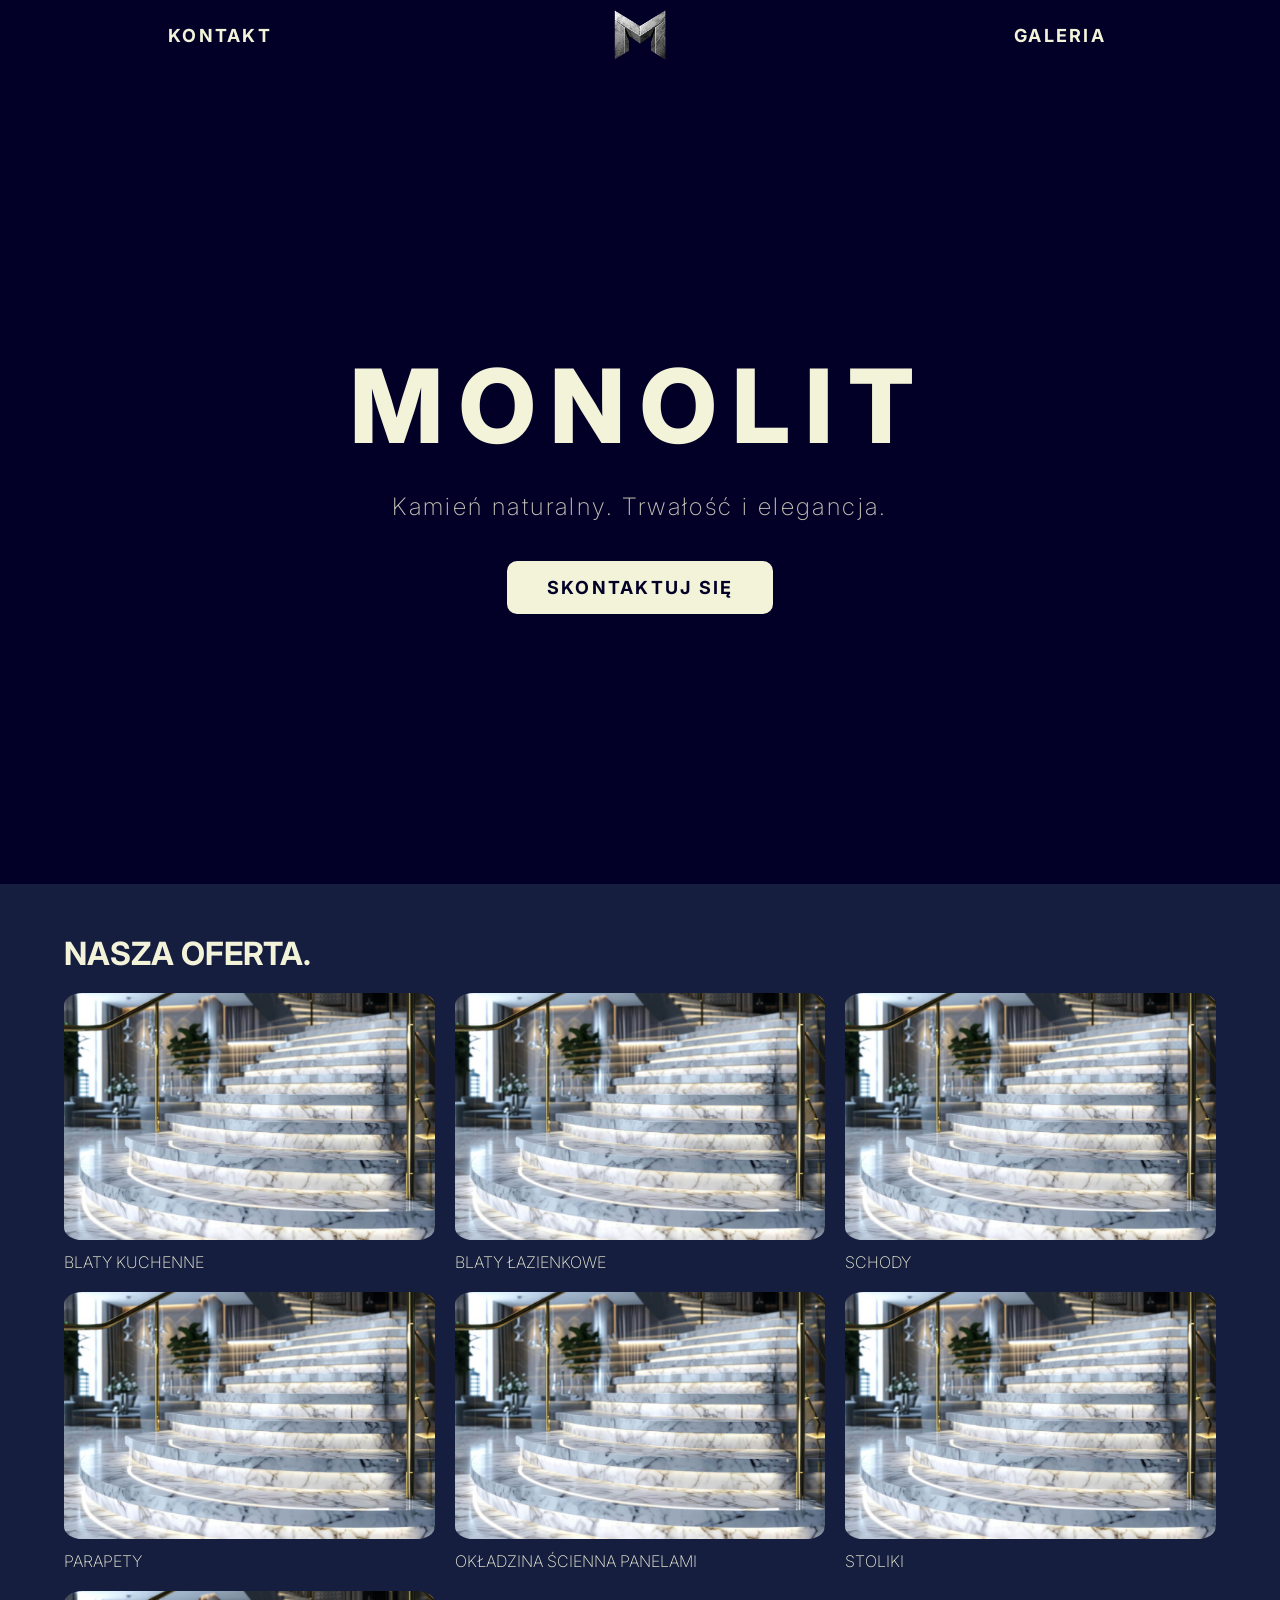
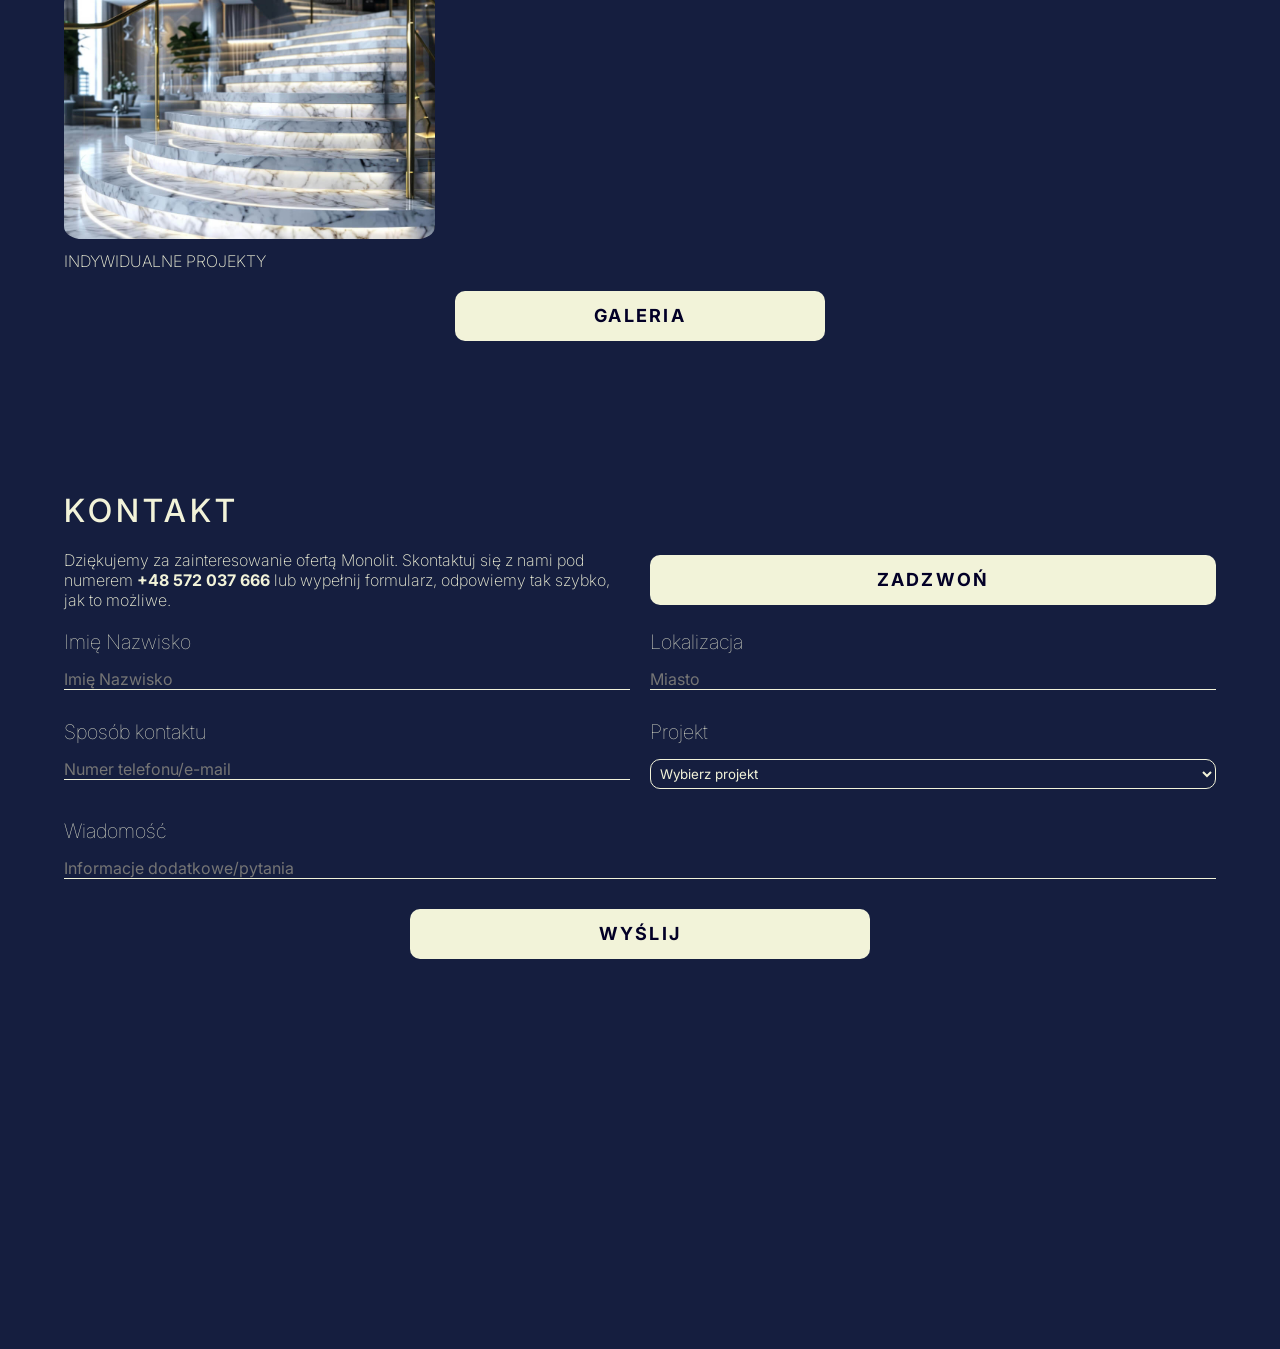
<file: index.html>
<!DOCTYPE html>
<html lang="pl">

<!-- ================================
     HEAD
     ================================ -->
<head>
  <link rel="preconnect" href="https://fonts.googleapis.com">
  <link rel="preconnect" href="https://fonts.gstatic.com" crossorigin>
  <link href="https://fonts.googleapis.com/css2?family=Inter:wght@100;200;300;400;500;600;700;800&display=swap" rel="stylesheet">
  <link rel="shortcut icon" href="Logo.png" type="image/x-icon">

  <meta charset="UTF-8">
  <meta name="viewport" content="width=device-width, initial-scale=1.0">
  <title>Monolit</title>
  <link rel="stylesheet" href="style.css">
  <script src="script.js" defer></script>
</head>

<body>

  <!-- LOADER -->
  <div id="loader">
    <img src="Logo.png" alt="Monolit">
  </div>

  <div class="container-main">

    <!-- ================================
         NAV
         ================================ -->
    <nav class="nav-grid">
      <button type="button" class="nav-card" onclick="kontakt()">
        <span class="kontaktnav">KONTAKT</span>
      </button>
      <button class="nav-card" onclick="monolit()">
        <img src="Logo.png" alt="Logo firmy 'Monolit'" class="logonav">
      </button>
      <button type="button" class="nav-card" onclick="galeria()">
        <span class="galerianav">GALERIA</span>
      </button>
    </nav>

    <!-- ================================
         HERO
         ================================ -->
    <section class="hero">
      <div class="hero-content">
        <h1 class="hero-title">MONOLIT</h1>
        <p class="hero-subtitle">Kamień naturalny. Trwałość i elegancja.</p>
        <button class="defaultButton hero-button" onclick="kontakt()">SKONTAKTUJ SIĘ</button>
      </div>
    </section>

    <!-- ================================
         OFFER
         ================================ -->
    <main class="offer-grid">

      <div class="title">
        <h1>NASZA OFERTA.</h1>
      </div>

      <div class="offer-card blatyk">
        <img src="temp.jpg" alt="Blaty kuchenne">
        <p>Blaty kuchenne</p>
      </div>

      <div class="offer-card blatyl" >
        <img src="temp.jpg" alt="Blaty łazienkowe">
        <p>Blaty łazienkowe</p>
      </div>

      <div class="offer-card schody" >
        <img src="temp.jpg" alt="Schody">
        <p>Schody</p>
      </div>

      <div class="offer-card parapety" >
        <img src="temp.jpg" alt="Parapety">
        <p>Parapety</p>
      </div>

      <div class="offer-card okladzina" >
        <img src="temp.jpg" alt="Okładzina ścienna panelami">
        <p>Okładzina ścienna panelami</p>
      </div>

      <div class="offer-card stoliki" >
        <img src="temp.jpg" alt="Stoliki">
        <p>Stoliki</p>
      </div>

      <div class="offer-card indyw">
        <img src="temp.jpg" alt="Indywidualne projekty">
        <p>Indywidualne projekty</p>
      </div>

      <button id="galleryButton" class="defaultButton" type="button" onclick="galeria()">
        GALERIA
      </button>

    </main>

    <!-- ================================
         CONTACT / FOOTER
         ================================ -->
    <footer class="contact-grid">

      <h1 class="contact-header">KONTAKT</h1>

      <p class="contact-text1">
        Dziękujemy za zainteresowanie ofertą Monolit. Skontaktuj się z nami pod numerem
        <span class="bold">+48 572 037 666</span> lub wypełnij formularz,
        odpowiemy tak szybko, jak to możliwe.
      </p>

      <a href="tel:+48572037666" class="contact-button defaultButton">ZADZWOŃ</a>

      <div class="textInput" id="nameInput">
        <label for="fullName">Imię Nazwisko</label><br>
        <input type="text" id="fullName" name="fullName" placeholder="Imię Nazwisko">
      </div>

      <div class="textInput" id="locInput">
        <label for="localization">Lokalizacja</label><br>
        <input type="text" id="localization" name="localization" placeholder="Miasto">
      </div>

      <div class="selectInput" id="projectInput">
        <label for="projectType">Projekt</label><br>
        <select id="projectType" name="projectType">
          <option value="" disabled selected>Wybierz projekt</option>
          <option value="Blat kuchenny">Blat kuchenny</option>
          <option value="Blat łazienkowy">Blat łazienkowy</option>
          <option value="Schody">Schody</option>
          <option value="Parapet">Parapet</option>
          <option value="Stolik">Stolik</option>
          <option value="Okładzina scienna (panele)">Okładzina ścienna (panele)</option>
          <option value="Indywidualny projekt">Indywidualny projekt</option>
        </select>
      </div>

      <div class="textInput" id="contactInfoInput">
        <label for="contactInfo">Sposób kontaktu</label>
        <input type="text" name="contactInfo" id="contactInfo" placeholder="Numer telefonu/e-mail">
      </div>

      <div class="textInput" id="messageInput">
        <label for="message">Wiadomość</label>
        <input type="text" name="message" id="message" placeholder="Informacje dodatkowe/pytania">
      </div>

      <button type="submit" class="defaultButton" id="submitButton">WYŚLIJ</button>

      <div id="mapContainer">
        <iframe
            src="https://www.google.com/maps/embed?pb=!1m18!1m12!1m3!1d2567.915378662028!2d19.208105477100847!3d49.93792907149889!2m3!1f0!2f0!3f0!3m2!1i1024!2i768!4f13.1!3m3!1m2!1s0x47169710740868cd%3A0xfe1f93dd898ce623!2sK%C4%99cka%2067%2C%2032-651%20Bielany!5e0!3m2!1spl!2spl!4v1777639749697!5m2!1spl!2spl"
            width="100%"
            height="100%"
            style="border:0;"
            allowfullscreen=""
            loading="lazy"
            referrerpolicy="no-referrer-when-downgrade">
        </iframe>
      </div>

    </footer>

  </div>

</body>
</html>
</file>
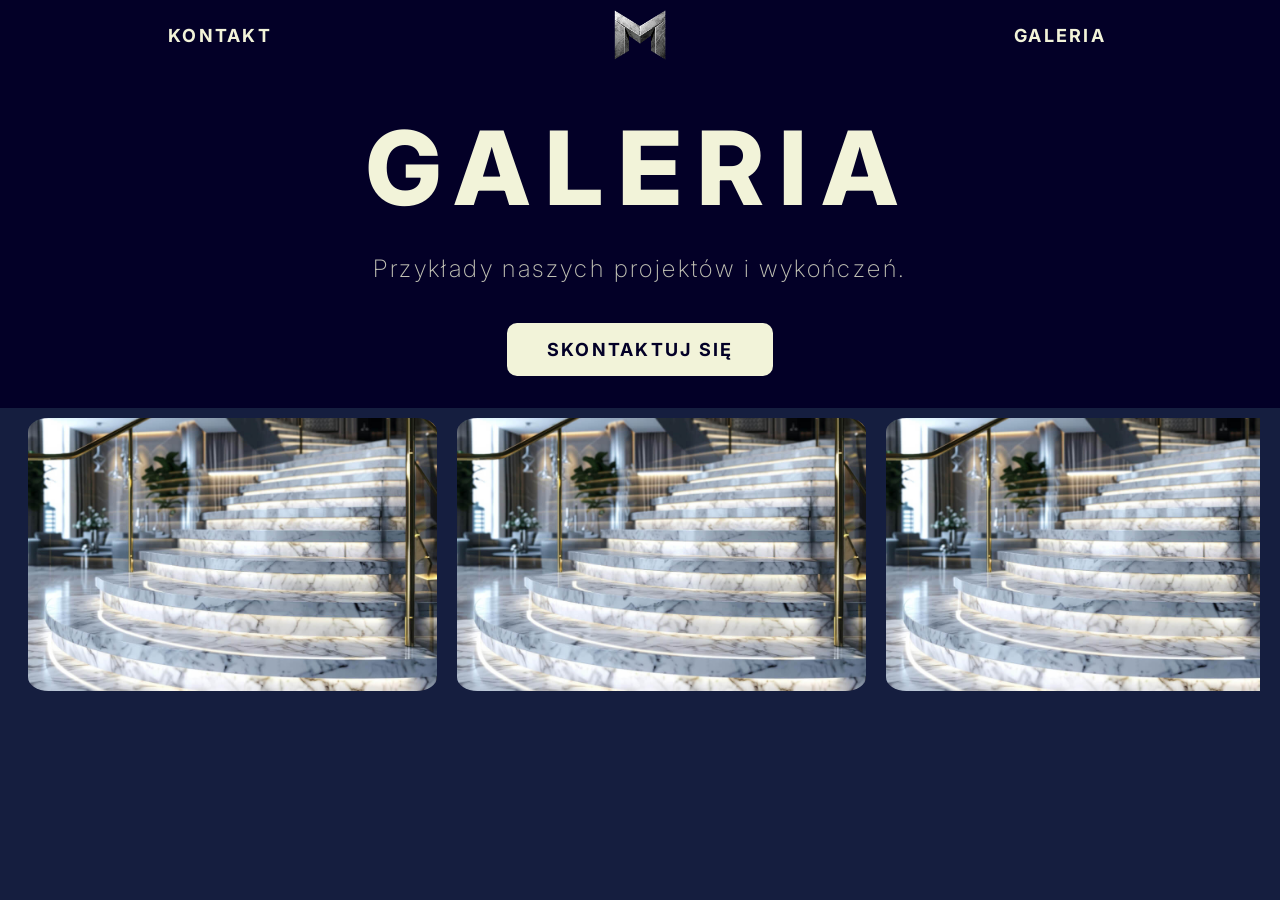
<file: gallery.html>
<!DOCTYPE html>
<html lang="pl">

<!-- ================================
     HEAD
     ================================ -->
<head>
    <link rel="preconnect" href="https://fonts.googleapis.com">
    <link rel="preconnect" href="https://fonts.gstatic.com" crossorigin>
    <link href="https://fonts.googleapis.com/css2?family=Inter:wght@100;200;300;400;500;600;700;800&display=swap" rel="stylesheet">
    <link rel="shortcut icon" href="Logo.png" type="image/x-icon">

    <meta charset="UTF-8">
    <meta name="viewport" content="width=device-width, initial-scale=1.0">
    <title>Monolit</title>
    <link rel="stylesheet" href="style.css">
    <script src="script.js" defer></script>
</head>

<body>

    <!-- LOADER -->
    <div id="loader">
        <img src="Logo.png" alt="Monolit">
    </div>

    <!-- ================================
        NAV
        ================================ -->
    <nav class="nav-grid">
        <button type="button" class="nav-card" onclick="kontakt()">
        <span class="kontaktnav">KONTAKT</span>
        </button>
        <button class="nav-card" onclick="monolit()">
        <img src="Logo.png" alt="Logo firmy 'Monolit'" class="logonav">
        </button>
        <button type="button" class="nav-card" onclick="galeria()">
        <span class="galerianav">GALERIA</span>
        </button>
    </nav>

    <!-- ================================
        HERO
        ================================ -->
    <section class="hero-gallery">
      <div class="hero-content">
        <h1 class="hero-title">GALERIA</h1>
        <p class="hero-subtitle">Przykłady naszych projektów i wykończeń.</p>
        <button class="defaultButton hero-button" onclick="kontakt()">SKONTAKTUJ SIĘ</button>
      </div>
    </section>

    <!-- ================================
         GALLERY
         ================================ -->
    <main class="gallery-grid">
        <div class="scroll-container">
            <img src="temp.jpg" />
            <img src="temp.jpg" />
            <img src="temp.jpg" />
            <img src="temp.jpg" />
            <img src="temp.jpg" />
            <img src="temp.jpg" />
        </div>
    </main>
</body>
</file>
<file: style.css>
/* ================================
   COLORS
   ================================ */

:root {
  --color-primary-dark: #030027;
  --color-secondary-dark: #151E3f;
  --color-light: #f2f3d9;
  --color-gray: #333;

  --color-white-transparent-strong: rgba(255, 255, 255, 0.4);
  --color-white-transparent-soft: rgba(255, 255, 255, 0.15);
  --color-shadow: rgba(0, 0, 0, 0.5);
}


/* ================================
   SCROLL
   ================================ */

/* Modern browsers — Chrome 121+, Edge 121+, Firefox, Safari 18.2+ */
* {
  scrollbar-width: 8px;
  scrollbar-color: #f2f3d9 #030027;
}

/* Legacy WebKit — older Chrome/Edge/Safari, radius, borders & shadows */
*::-webkit-scrollbar {
  width: 8px;
  height: 8px;
}

*::-webkit-scrollbar-track {
  background-color: #030027;
  border-radius: 4px;
  padding: 1px;
}

*::-webkit-scrollbar-track:hover {
  background-color: #030027;
}

*::-webkit-scrollbar-track:active {
  background-color: #030027;
}

*::-webkit-scrollbar-thumb {
  background-color: #f2f3d9;
  border-radius: 4px;
  min-height: 30px;
  box-shadow: 0 0 6px rgba(6,0,91, 0.60);
}

*::-webkit-scrollbar-thumb:hover {
  background-color: #e6e8b5;
}

*::-webkit-scrollbar-thumb:active {
  background-color: #e6e8b5;
}

*::-webkit-scrollbar-button {
  display: none;
  width: 0;
  height: 0;
}



/* ================================
   BASE RESET
   ================================ */

* {
  padding: 0;
  margin: 0;
  font-family: 'Inter', sans-serif;
  box-sizing: border-box;
  max-width: 100%;
}

html {
  scroll-behavior: smooth;
  overflow-x: hidden;
  width: 100%;
}

body {
  background-color: #151E3f;
  overflow-x: hidden;
  width: 100vw;
}

/* ================================
   LOADER
   ================================ */

#loader {
  position: fixed;
  inset: 0;
  background-color: #030027;
  display: flex;
  align-items: center;
  justify-content: center;
  z-index: 9999;
  transition: opacity 0.6s ease, visibility 0.6s ease;
}

#loader.hidden {
  opacity: 0;
  visibility: hidden;
}

#loader img {
  height: 6rem;
  animation: pulse 1.2s ease-in-out infinite;
}

@keyframes pulse {
  0%, 100% { opacity: 1;   transform: scale(1); }
  50%       { opacity: 0.4; transform: scale(0.95); }
}

/* ================================
   TYPOGRAPHY
   ================================ */

p {
  font-size: 0.8125rem;
}

label {
  font-weight: lighter;
  width: 100%;
}

.bold {
  font-weight: bold;
}

/* ================================
   BUTTONS
   ================================ */

button {
  text-decoration: none;
  border: none;
  background-color: transparent;
  cursor: pointer;
}

.defaultButton {
  position: relative;
  overflow: hidden;
  place-self: center;
  padding: 0.75rem 1.25rem;
  width: 100%;
  height: 100%;
  border-radius: 0.625rem;
  background-color: #f2f3d9;
  color: #030027;
  font-weight: 700;
  letter-spacing: 0.125em;
  transition: box-shadow 0.3s ease, transform 0.3s ease;
}

.defaultButton::before {
  content: '';
  position: absolute;
  top: 0;
  left: -75%;
  width: 50%;
  height: 100%;
  background: linear-gradient(
    120deg,
    transparent 0%,
    rgba(255, 255, 255, 0.4) 50%,
    transparent 100%
  );
  transform: skewX(-20deg);
  transition: left 0.4s ease;
}

.defaultButton:hover::before {
  left: 125%;
}

.defaultButton:hover {
  box-shadow: 0 0.5rem 1.5rem rgba(0, 0, 0, 0.5);
  transform: translateY(-0.2rem);
}

/* ================================
   NAV
   ================================ */

nav {
  background-color: #030027;
  width: 100%;
}

.nav-grid {
  display: grid;
  grid-template-areas: "nav-card nav-card nav-card";
  grid-template-columns: 1fr 1fr 1fr;
  place-items: center;
  padding: 0.625rem;
  width: 100%;
}

.nav-grid > button {
  position: relative;
  overflow: hidden;
  width: 100%;
  height: 100%;
}

.nav-grid > button::before {
  content: '';
  position: absolute;
  top: 0;
  left: -75%;
  width: 50%;
  height: 100%;
  background: linear-gradient(
    120deg,
    transparent 0%,
    rgba(255, 255, 255, 0.15) 50%,
    transparent 100%
  );
  transform: skewX(-20deg);
  transition: left 0.4s ease;
}

.nav-grid > button:hover::before {
  left: 125%;
}

.nav-grid > button > img {
  height: 3.125rem;
}

.nav-grid > button > span {
  display: inline-block;
  overflow: hidden;
  color: #f2f3d9;
  font-weight: 700;
  letter-spacing: 0.125em;
  transition: letter-spacing 0.3s ease, opacity 0.3s ease;
}

.nav-grid > button:hover > span {
  letter-spacing: 0.25em;
  opacity: 0.8;
}

/* ================================
   HERO
   ================================ */

.hero {
  background-color: #030027;
  color: #f2f3d9;
  display: flex;
  align-items: center;
  justify-content: center;
  min-height: 90vh;
  text-align: center;
  padding: 2rem;
  width: 100%;
}

.hero-gallery {
  background-color: #030027;
  color: #f2f3d9;
  display: flex;
  align-items: center;
  justify-content: center;
  min-height: 30vh;
  text-align: center;
  padding: 2rem;
  width: 100%;
}

.hero-content {
  display: flex;
  flex-direction: column;
  align-items: center;
  gap: 1.5rem;
  width: 100%;
}

.hero-title {
  font-size: clamp(2rem, 8vw, 8rem);
  font-weight: 800;
  letter-spacing: 0.15em;
  overflow: hidden;
  width: 100%;
}

.hero-subtitle {
  font-size: clamp(0.9rem, 2.5vw, 1.5rem);
  font-weight: 200;
  letter-spacing: 0.1em;
  opacity: 0.8;
  overflow: hidden;
  width: 100%;
}

.hero-button {
  width: auto;
  padding: 1rem 2.5rem;
  margin-top: 1rem;
}

/* ================================
   OFFER GRID
   ================================ */

.offer-grid {
  background-color: #151E3f;
  color: #f2f3d9;
  display: grid;
  grid-template-areas:
    "title title"
    "blatyk blatyl"
    "schody parapety"
    "okladzina stoliki"
    "indyw indyw"
    "galleryButton galleryButton";
  grid-template-columns: 1fr 1fr;
  padding: 3.125rem 1.25rem 0.625rem 1.25rem;
  gap: 0.75rem;
  text-transform: uppercase;
  width: 100%;
}

.offer-grid > .title {
  grid-area: title;
  place-self: left;
}

.offer-grid > .indyw {
  grid-area: indyw;
}

.offer-card {
  font-weight: 200;
}

.offer-grid > div > img {
  width: 100%;
  border-radius: 5%;
  margin-bottom: 0.5rem;
  transition: box-shadow 0.3s ease, transform 0.3s ease;
  cursor: pointer;
}

.offer-grid > div > img:hover {
  box-shadow: 0 0.5rem 1.5rem rgba(0, 0, 0, 0.5);
  transform: translateY(-0.2rem);
}

#galleryButton {
  grid-area: galleryButton;
  width: 40%;
}

/* ================================
   CONTACT / FORM
   ================================ */

.contact-grid {
  background-color: #151E3f;
  color: #f2f3d9;
  display: grid;
  grid-template-areas:
    "contact-header contact-header"
    "contact-text1 contact-button"
    "nameInput nameInput"
    "locInput locInput"
    "contactInfoInput contactInfoInput"
    "projectInput projectInput"
    "messageInput messageInput"
    "submitButton submitButton"
    "mapContainer mapContainer";
  grid-template-columns: 1fr 1fr;
  place-items: stretch;
  padding: 0.625rem 1.25rem 0.625rem 1.25rem;
  gap: 1.25rem;
  width: 100%;
}

.contact-header {
  grid-area: contact-header;
  font-weight: 500;
  letter-spacing: 0.125em;
  margin-top: 3.125rem;
  width: 100%;
  text-align: left;
}

.contact-text1 {
  grid-area: contact-text1;
  font-weight: 200;
}

.contact-button {
  grid-area: contact-button;
  font-size: 0.9375rem;
  height: 70%;
  display: flex;
  align-items: center;
  justify-content: center;
  text-decoration: none;
}

#nameInput        { grid-area: nameInput; }
#locInput         { grid-area: locInput; }
#contactInfoInput { grid-area: contactInfoInput; }
#projectInput     { grid-area: projectInput; }
#messageInput     { grid-area: messageInput; }

#projectType {
  margin-top: 0.9375rem;
}

#submitButton {
  grid-area: submitButton;
  width: 40%;
  align-self: center;
}

#mapContainer {
  grid-area: mapContainer;
  width: 100%;
  height: 20rem;
  border-radius: 0.625rem;
  overflow: hidden;
}

footer > div {
  width: 100%;
}

.textInput > input {
  color: #f2f3d9;
  width: 100%;
  background-color: transparent;
  border: none;
  border-bottom: 0.0625rem solid #f2f3d9;
  margin-bottom: 0.625rem;
  outline: none;
}

.textInput > input:active,
.textInput > input:focus {
  outline: none;
}

select {
  border: 0.0625rem solid #f2f3d9;
  border-radius: 0.625rem;
  background-color: transparent;
  color: #f2f3d9;
  margin-bottom: 0.625rem;
  padding: 0.3125rem;
  width: 100%;
}

select > option {
  background-color: #030027;
}

/* ================================
   GALLERY PAGE
   ================================ */

.gallery-grid{
  background-color: #151E3f;
  color: #f2f3d9;
  display: grid;
  grid-template-columns: 1fr;
  place-items: stretch;
  padding: 0.625rem 1.25rem 0.625rem 1.25rem;
  gap: 1.25rem;
  width: 100%;
}

.gallery-grid > div > img {
  width: 100%;
  border-radius: 5%;
  transition: box-shadow 0.3s ease, transform 0.3s ease;
  margin-left: .5rem;
  margin-right: .5rem;
  margin-bottom: 0.5rem;
}


.gallery-grid > div > img:hover {
  box-shadow: 0 0.5rem 1.5rem rgba(0, 0, 0, 0.5);
}

/* ================================
SIDE SCROLL
================================ */

div.scroll-container {
  background-color: transparent;
  overflow: auto;
  white-space: nowrap;
  cursor: grab;
  user-select: none;
  scrollbar-width: none;
}

.scroll-container:active {
  cursor: grabbing;
}

div.scroll-container img {
  width:33%;
  -webkit-user-drag: none;
  user-drag: none;
  pointer-events: auto;
}

.scroll-container::-webkit-scrollbar {
  display: none;
}

/* ================================
   LAYOUT CONTAINER
   ================================ */
   
.container-main {
  width: 100%;
  display: grid;
  grid-template-areas:
    "nav-grid"
    "offer-grid";
  grid-template-columns: 1fr;
}

/* ================================
   TABLET (min-width: 768px)
   ================================ */

@media (min-width: 48rem) {
  p              { font-size: 1rem; }
  label          { font-size: 1.25rem; }
  .nav-card      { font-size: 1.125rem; }

  .defaultButton {
    min-height: 3.125rem;
    font-size: 1.125rem;
  }

  .textInput > input {
    font-size: 1rem;
    margin-top: 0.9375rem;
  }

  .offer-grid {
    gap: 1.25rem;
  }

  .contact-grid {
    grid-template-areas:
      "contact-header contact-header"
      "contact-text1 contact-button"
      "nameInput locInput"
      "contactInfoInput projectInput"
      "messageInput messageInput"
      "submitButton submitButton"
      "mapContainer mapContainer";
    padding: 0.625rem 1.25rem 2rem 1.25rem;
  }
}

/* ================================
   DESKTOP (min-width: 1024px)
   ================================ */

@media (min-width: 64rem) {
  .container-main {
    width: 100%;
    margin: 0 auto;
  }

  .offer-grid,
  .contact-grid {
    width: 100%;
    max-width: 90rem;
    margin: 0 auto;
    padding: 3.125rem 5%;
  }

  .offer-grid {
    grid-template-areas:
      "title title title"
      "blatyk blatyl schody"
      "parapety okladzina stoliki"
      "indyw . ."
      ". galleryButton .";
    grid-template-columns: 1fr 1fr 1fr;
  }

  #galleryButton {
    width: 100%;
  }
}
</file>
